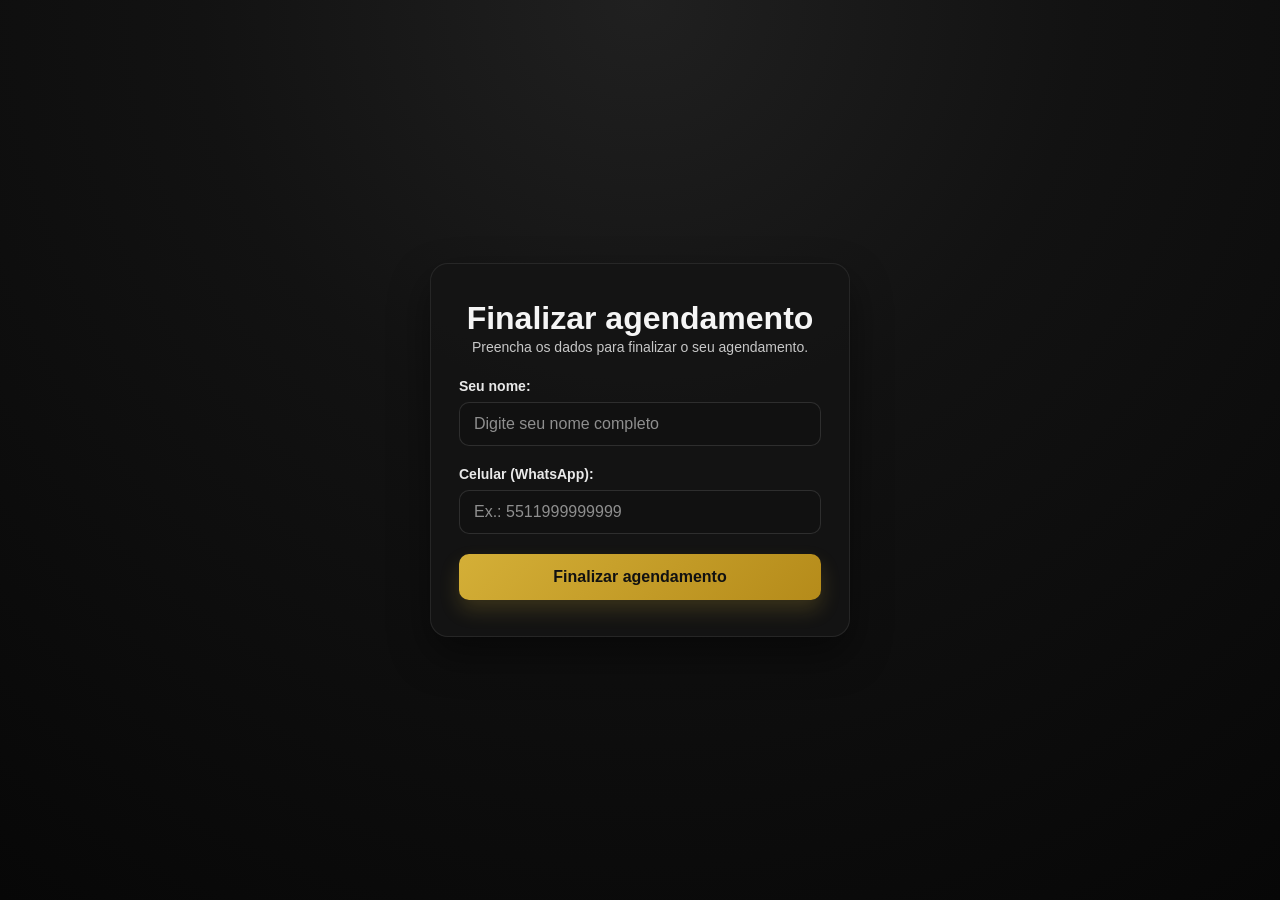
<file: projetoph/index.html>
<!DOCTYPE html>
<html lang="pt-br">
<head>
  <meta charset="UTF-8">
  <meta name="viewport" content="width=device-width, initial-scale=1.0">
  <title>Finalizar agendamento</title>
  <link rel="stylesheet" href="login.css">
</head>
<body>
  <main class="login-container">
    <h1>Finalizar agendamento</h1>
    <p>Preencha os dados para finalizar o seu agendamento.</p>

    <form id="whatsappForm">
      <div class="input-group">
        <label for="nome">Seu nome:</label>
        <input
          type="text"
          id="nome"
          name="nome"
          placeholder="Digite seu nome completo"
          autocomplete="name"
          required
        >
      </div>

      <div class="input-group">
        <label for="contato">Celular (WhatsApp):</label>
        <input
          type="tel"
          id="contato"
          name="contato"
          placeholder="Ex.: 5511999999999"
          autocomplete="tel"
          inputmode="tel"
          required
        >
      </div>

      <button type="submit">Finalizar agendamento</button>
    </form>
  </main>

  <script src="login.js"></script>
</body>
</html>
</file>
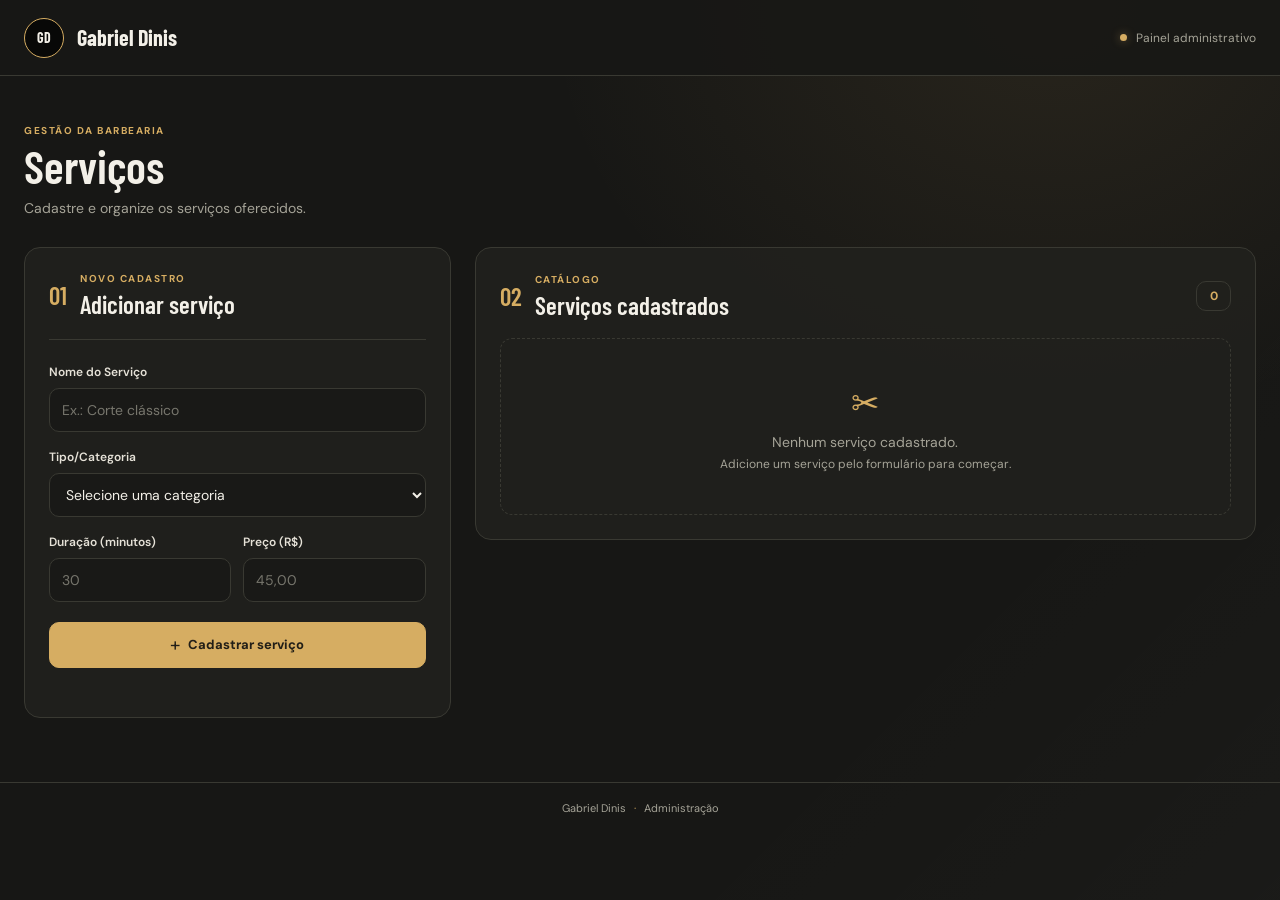
<file: projetoph/adm/index.html>
<!DOCTYPE html>
<html lang="pt-BR">
<head>
    <meta charset="UTF-8">
    <meta name="viewport" content="width=device-width, initial-scale=1.0">
    <meta name="theme-color" content="#171715">
    <title>Painel administrativo | Gabriel Dinis</title>
    <link rel="preconnect" href="https://fonts.googleapis.com">
    <link rel="preconnect" href="https://fonts.gstatic.com" crossorigin>
    <link href="https://fonts.googleapis.com/css2?family=Barlow+Condensed:wght@500;600;700&family=DM+Sans:wght@400;500;600;700&display=swap" rel="stylesheet">
    <link rel="stylesheet" href="style.css">
    <script src="script.js" defer></script>
</head>
<body>
    <header class="topbar">
        <a class="brand" href="index.html" aria-label="Gabriel Dinis, painel administrativo">
            <span class="brand-mark" aria-hidden="true">GD</span>
            <span class="brand-name">Gabriel Dinis</span>
        </a>
        <span class="admin-label"><span class="status-dot" aria-hidden="true"></span> Painel administrativo</span>
    </header>

    <main class="layout">
        <section class="intro" aria-labelledby="page-title">
            <p class="eyebrow">GESTÃO DA BARBEARIA</p>
            <h1 id="page-title">Serviços</h1>
            <p class="intro-copy">Cadastre e organize os serviços oferecidos.</p>
        </section>

        <div class="workspace">
            <section class="form-panel" aria-labelledby="form-title">
                <div class="section-heading">
                    <span class="heading-index">01</span>
                    <div>
                        <p class="eyebrow">NOVO CADASTRO</p>
                        <h2 id="form-title">Adicionar serviço</h2>
                    </div>
                </div>

                <form id="form-servico">
                    <div class="field">
                        <label for="nome">Nome do Serviço</label>
                        <input id="nome" name="nome" type="text" maxlength="80" placeholder="Ex.: Corte clássico" required>
                    </div>

                    <div class="field">
                        <label for="tipo">Tipo/Categoria</label>
                        <select id="tipo" name="tipo" required>
                            <option value="" disabled selected>Selecione uma categoria</option>
                            <option value="Corte">Corte</option>
                            <option value="Barba">Barba</option>
                            <option value="Combo">Combo</option>
                            <option value="Tratamento">Tratamento</option>
                        </select>
                    </div>

                    <div class="field-row">
                        <div class="field">
                            <label for="duracao">Duração (minutos)</label>
                            <input id="duracao" name="duracao" type="number" min="1" max="600" step="1" placeholder="30" required>
                        </div>
                        <div class="field">
                            <label for="preco">Preço (R$)</label>
                            <input id="preco" name="preco" type="number" min="0.01" step="0.01" placeholder="45,00" required>
                        </div>
                    </div>

                    <button class="submit-button" type="submit"><span aria-hidden="true">+</span> Cadastrar serviço</button>
                    <p id="aviso-formulario" class="form-message" role="status" aria-live="polite"></p>
                </form>
            </section>

            <section class="services-panel" aria-labelledby="services-title">
                <div class="services-heading">
                    <div class="section-heading">
                        <span class="heading-index">02</span>
                        <div>
                            <p class="eyebrow">CATÁLOGO</p>
                            <h2 id="services-title">Serviços cadastrados</h2>
                        </div>
                    </div>
                    <span id="contador-servicos" class="count-badge">0</span>
                </div>
                <div id="lista-servicos" class="services-list" aria-live="polite"></div>
            </section>
        </div>
    </main>

    <footer class="footer">Gabriel Dinis <span>·</span> Administração</footer>
</body>
</html>
</file>
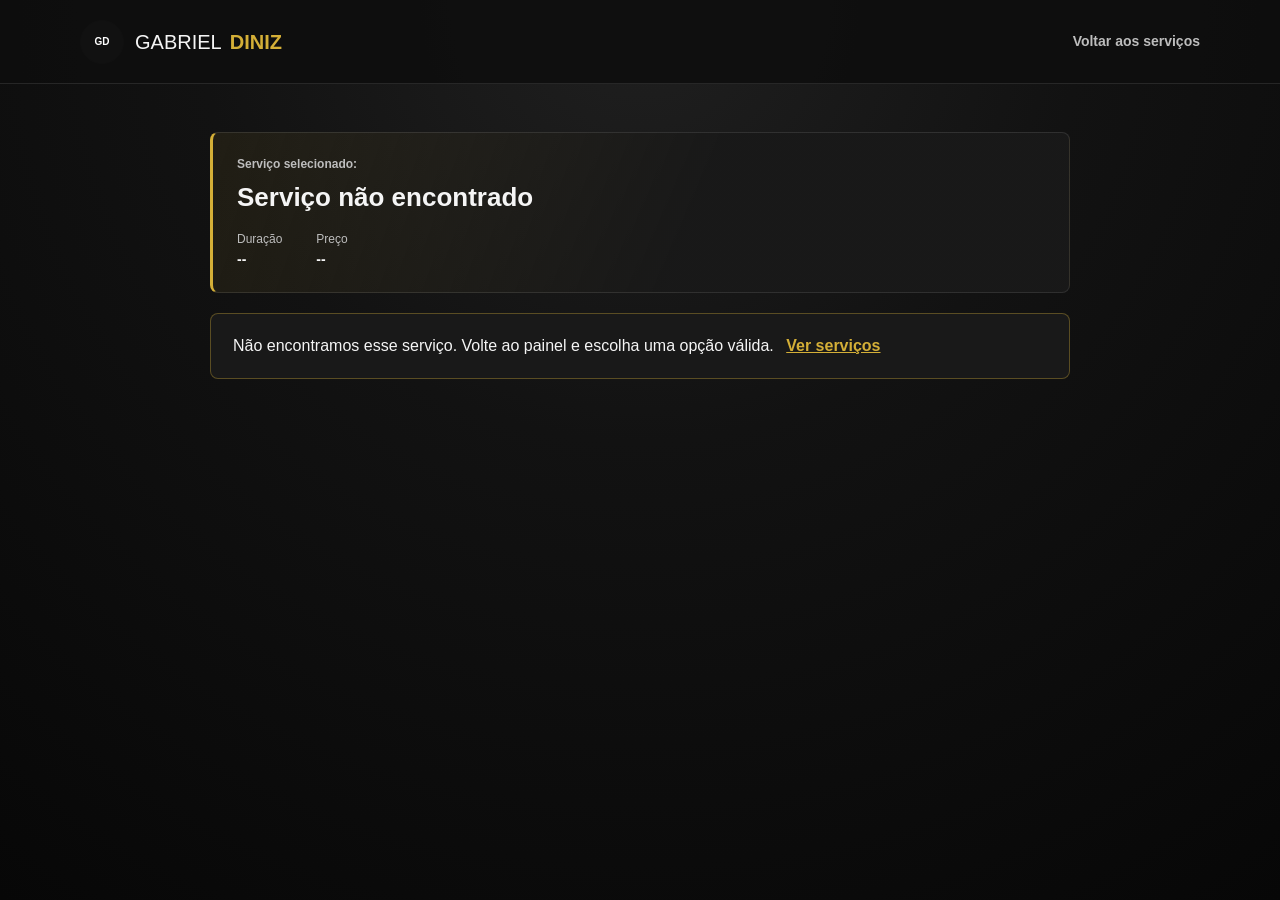
<file: projetoph/agendamento/agendamento.html>
<!DOCTYPE html>
<html lang="pt-BR">
<head>
    <meta charset="UTF-8">
    <meta name="viewport" content="width=device-width, initial-scale=1.0">
    <meta name="theme-color" content="#ffffff">
    <title>Agendar horário | Gabriel Diniz</title>
    <link rel="stylesheet" href="agendamento.css">
</head>
<body>
    <header class="cabecalho">
        <a class="logo" href="../painel/painel.html" aria-label="Gabriel Diniz, voltar ao início">
            <span class="logo-circulo" aria-hidden="true">GD</span>
            <span class="logo-preto">GABRIEL</span>
            <span class="logo-dourado">DINIZ</span>
        </a>
        <a class="link-voltar" href="../painel/painel.html">Voltar aos serviços</a>
    </header>

    <main class="conteudo">
        <section class="resumo-servico" aria-labelledby="tituloServico">
            <p class="rotulo-secao">Serviço selecionado:</p>
            <h1 id="tituloServico">Carregando serviço...</h1>
            <div class="resumo-detalhes">
                <p><span>Duração</span><strong id="duracaoServico">--</strong></p>
                <p><span>Preço</span><strong id="precoServico">--</strong></p>
            </div>
        </section>

        <div id="avisoServico" class="aviso" role="alert" hidden>
            Não encontramos esse serviço. Volte ao painel e escolha uma opção válida.
            <a href="../painel/painel.html">Ver serviços</a>
        </div>

        <section id="secaoProfissionais" class="secao" aria-labelledby="tituloProfissionais" hidden>
            <h2 id="tituloProfissionais">Selecione o profissional</h2>
            <div class="lista-profissionais" role="group" aria-label="Profissionais disponíveis">
                <button class="opcao-profissional" type="button" data-profissional="Gabriel" aria-pressed="false">Gabriel</button>
                <button class="opcao-profissional" type="button" data-profissional="Gleydson" aria-pressed="false">Gleydson</button>
            </div>
        </section>

        <section id="secaoCalendario" class="secao" aria-labelledby="tituloCalendario" hidden>
            <h2 id="tituloCalendario">Selecione uma data</h2>
            <div class="calendario">
                <div class="cabecalho-calendario">
                    <button id="mesAnterior" class="seta-calendario" type="button" aria-label="Mês anterior">‹</button>
                    <h3 id="mesAtual" aria-live="polite"></h3>
                    <button id="proximoMes" class="seta-calendario" type="button" aria-label="Próximo mês">›</button>
                </div>
                <div class="dias-semana" aria-hidden="true">
                    <span>SEG</span><span>TER</span><span>QUA</span><span>QUI</span><span>SEX</span><span>SAB</span><span>DOM</span>
                </div>
                <div id="gradeCalendario" class="grade-calendario" role="group" aria-label="Dias do mês"></div>
            </div>
        </section>

        <section id="secaoHorarios" class="secao" aria-labelledby="tituloHorarios" hidden>
            <h2 id="tituloHorarios">Selecione um horário</h2>
            <p id="dataEscolhida" class="texto-apoio"></p>
            <div id="listaHorarios" class="lista-horarios" role="group" aria-label="Horários disponíveis"></div>
            <p id="avisoHorario" class="aviso-horario" aria-live="polite"></p>
        </section>

        <section id="secaoResumo" class="resumo-final" aria-labelledby="tituloResumo" hidden>
            <h2 id="tituloResumo">Resumo do agendamento</h2>
            <dl>
                <div><dt>Serviço</dt><dd id="resumoServico"></dd></div>
                <div><dt>Profissional</dt><dd id="resumoProfissional"></dd></div>
                <div><dt>Data</dt><dd id="resumoData"></dd></div>
                <div><dt>Horário</dt><dd id="resumoHorario"></dd></div>
            </dl>
            <button id="confirmarAgendamento" class="botao-confirmar" type="button">Confirmar agendamento</button>
        </section>

        <section id="confirmacao" class="confirmacao" aria-live="polite" hidden>
            <span class="confirmacao-icone" aria-hidden="true">✓</span>
            <h2>Agendamento confirmado</h2>
            <p id="textoConfirmacao"></p>
            <a class="botao-secundario" href="../painel/painel.html">Voltar aos serviços</a>
        </section>
    </main>

    <script src="agendamento.js"></script>
</body>
</html>
</file>
<file: projetoph/login.css>
* {
  box-sizing: border-box;
  margin: 0;
  padding: 0;
  font-family: "Segoe UI", Arial, sans-serif;
}

body {
  background: radial-gradient(circle at top, #202020 0%, #121212 40%, #070707 100%);
  display: flex;
  justify-content: center;
  align-items: center;
  min-height: 100vh;
  color: #f5f5f5;
}

.login-container {
  background: rgba(20, 20, 20, 0.9);
  padding: 36px 28px;
  border-radius: 18px;
  box-shadow: 0 18px 40px rgba(0, 0, 0, 0.45);
  max-width: 420px;
  width: 100%;
  text-align: center;
  border: 1px solid rgba(255, 255, 255, 0.08);
}

.login-container h2 {
  margin-bottom: 10px;
  color: #f5f5f5;
  font-size: 2rem;
  font-weight: 700;
  letter-spacing: 0.04em;
}

.login-container p {
  font-size: 14px;
  color: #c7c7c7;
  margin-bottom: 20px;
  line-height: 1.5;
}

.input-group {
  margin-bottom: 20px;
  text-align: left;
}

.input-group label {
  display: block;
  font-size: 14px;
  color: #e9e9e9;
  margin-bottom: 8px;
  font-weight: 600;
}

.input-group input {
  width: 100%;
  padding: 12px 14px;
  border: 1px solid rgba(255, 255, 255, 0.12);
  border-radius: 10px;
  font-size: 16px;
  background: #111111;
  color: #f5f5f5;
  transition: all 0.2s ease;
}

.input-group input::placeholder {
  color: #8f8f8f;
}

.input-group input:focus {
  outline: none;
  border-color: #d4af37;
  box-shadow: 0 0 0 4px rgba(212, 175, 55, 0.15);
}

button {
  width: 100%;
  padding: 14px;
  background: linear-gradient(135deg, #d4af37 0%, #b58b1a 100%);
  color: #111111;
  border: none;
  border-radius: 10px;
  font-size: 16px;
  font-weight: 800;
  cursor: pointer;
  transition: transform 0.2s ease, box-shadow 0.2s ease;
  box-shadow: 0 10px 20px rgba(212, 175, 55, 0.2);
}

button:hover {
  transform: translateY(-1px);
  box-shadow: 0 12px 24px rgba(212, 175, 55, 0.28);
}

.btn-voltar {
  margin-top: 15px;
  background: linear-gradient(135deg, #2b2b2b 0%, #141414 100%);
  color: #f5f5f5;
  box-shadow: 0 10px 20px rgba(0, 0, 0, 0.22);
}

.btn-voltar:hover {
  transform: translateY(-1px);
  box-shadow: 0 12px 24px rgba(0, 0, 0, 0.28);
}

.sucesso {
  text-align: center;
  padding: 18px 10px;
}

.sucesso h3 {
  color: #d4af37;
  margin-bottom: 12px;
  font-size: 26px;
}

.sucesso p {
  color: #f0f0f0;
  font-size: 16px;
  line-height: 1.6;
}

.lembrete {
  margin-top: 10px;
  font-size: 14px;
  color: #d1d1d1;
}
</file>
<file: projetoph/adm/style.css>
:root {
    color-scheme: dark;
    --background: #171715;
    --surface: #20201d;
    --surface-raised: #272722;
    --border: #393932;
    --text: #f3f0e8;
    --muted: #a5a397;
    --accent: #d6ad62;
    --accent-strong: #edc878;
    --danger: #e18173;
    --radius-panel: 16px;
    --radius-control: 10px;
    --font-body: "DM Sans", sans-serif;
    --font-display: "Barlow Condensed", sans-serif;
}

* {
    box-sizing: border-box;
}

body {
    min-width: 320px;
    min-height: 100vh;
    margin: 0;
    color: var(--text);
    background-color: var(--background);
    background-image: radial-gradient(ellipse at 82% 0%, rgba(214, 173, 98, 0.09), transparent 34%), linear-gradient(135deg, transparent 70%, rgba(255, 255, 255, 0.015));
    font-family: var(--font-body);
    font-size: 14px;
}

button,
input,
select {
    font: inherit;
}

.topbar {
    min-height: 76px;
    padding: 14px max(24px, calc((100vw - 1240px) / 2));
    display: flex;
    align-items: center;
    justify-content: space-between;
    gap: 20px;
    border-bottom: 1px solid var(--border);
    background: rgba(23, 23, 21, 0.88);
}

.brand {
    display: flex;
    align-items: center;
    gap: 13px;
    min-width: 0;
    color: var(--text);
    text-decoration: none;
}

.brand-mark {
    width: 40px;
    height: 40px;
    display: grid;
    flex: 0 0 auto;
    place-items: center;
    border: 1px solid var(--accent);
    border-radius: 50%;
    color: var(--text);
    background: #080807;
    font-family: var(--font-display);
    font-size: 14px;
    font-weight: 700;
}

.brand-name {
    max-width: 560px;
    font-family: var(--font-display);
    font-size: 22px;
    font-weight: 700;
    line-height: 1.1;
}

.admin-label {
    display: flex;
    flex: 0 0 auto;
    align-items: center;
    gap: 9px;
    color: var(--muted);
    font-size: 12px;
}

.status-dot {
    width: 7px;
    height: 7px;
    border-radius: 50%;
    background: var(--accent);
    box-shadow: 0 0 10px rgba(214, 173, 98, 0.45);
}

.layout {
    width: min(1240px, calc(100% - 48px));
    margin: 0 auto;
    padding: 48px 0 64px;
}

.intro {
    margin-bottom: 30px;
    animation: arrive 450ms ease-out both;
}

.eyebrow {
    margin: 0 0 6px;
    color: var(--accent);
    font-size: 10px;
    font-weight: 700;
    letter-spacing: 1.5px;
}

.intro h1,
.section-heading h2 {
    margin: 0;
    font-family: var(--font-display);
    font-weight: 600;
}

.intro h1 {
    font-size: 46px;
    line-height: 1;
}

.intro-copy {
    margin: 10px 0 0;
    color: var(--muted);
}

.workspace {
    display: grid;
    grid-template-columns: minmax(280px, 0.82fr) minmax(0, 1.5fr);
    align-items: start;
    gap: 24px;
}

.form-panel,
.services-panel {
    min-width: 0;
    overflow: hidden;
    border-radius: var(--radius-panel);
    border: 1px solid var(--border);
    background: rgba(32, 32, 29, 0.94);
    animation: arrive 500ms ease-out both;
}

.form-panel {
    padding: 24px;
    animation-delay: 70ms;
}

.services-panel {
    padding: 24px;
    animation-delay: 130ms;
}

.section-heading {
    display: flex;
    align-items: center;
    gap: 13px;
}

.heading-index {
    color: var(--accent);
    font-family: var(--font-display);
    font-size: 25px;
    font-weight: 600;
}

.section-heading h2 {
    font-size: 25px;
    line-height: 1.1;
}

.form-panel .section-heading {
    margin-bottom: 24px;
    padding-bottom: 20px;
    border-bottom: 1px solid var(--border);
}

#form-servico {
    display: grid;
    gap: 17px;
}

.field {
    min-width: 0;
    display: grid;
    gap: 8px;
}

.field label {
    color: #e6e2d8;
    font-size: 12px;
    font-weight: 600;
}

.field input,
.field select {
    width: 100%;
    min-height: 44px;
    padding: 10px 12px;
    border: 1px solid var(--border);
    border-radius: var(--radius-control);
    outline: none;
    color: var(--text);
    background: #191917;
    transition: border-color 150ms ease, background-color 150ms ease;
}

.field input::placeholder {
    color: #77766d;
}

.field input:focus,
.field select:focus {
    border-color: var(--accent);
    background: #1d1d1a;
}

.field-row {
    display: grid;
    grid-template-columns: 1fr 1fr;
    gap: 12px;
}

.submit-button {
    min-height: 46px;
    display: flex;
    align-items: center;
    justify-content: center;
    gap: 8px;
    margin-top: 3px;
    border-radius: var(--radius-control);
    border: 1px solid var(--accent);
    color: #211e17;
    background: var(--accent);
    font-size: 13px;
    font-weight: 700;
    cursor: pointer;
    transition: background-color 150ms ease, border-color 150ms ease;
}

.submit-button:hover {
    border-color: var(--accent-strong);
    background: var(--accent-strong);
}

.submit-button:focus-visible,
.delete-button:focus-visible {
    outline: 2px solid var(--text);
    outline-offset: 3px;
}

.submit-button span {
    font-size: 19px;
    font-weight: 400;
    line-height: 1;
}

.form-message {
    min-height: 16px;
    margin: -8px 0 0;
    color: var(--danger);
    font-size: 12px;
}

.services-heading {
    min-height: 48px;
    display: flex;
    align-items: center;
    justify-content: space-between;
    gap: 12px;
    margin-bottom: 18px;
}

.count-badge {
    min-width: 35px;
    min-height: 30px;
    display: inline-grid;
    place-items: center;
    padding: 0 9px;
    border-radius: var(--radius-control);
    border: 1px solid var(--border);
    color: var(--accent);
    font-size: 12px;
    font-weight: 700;
    font-variant-numeric: tabular-nums;
}

.services-list {
    display: grid;
    grid-template-columns: repeat(2, minmax(0, 1fr));
    gap: 13px;
}

.service-card {
    min-width: 0;
    display: flex;
    flex-direction: column;
    overflow: hidden;
    border-radius: 8px;
    border: 1px solid var(--border);
    background: var(--surface-raised);
}

.service-image {
    width: 100%;
    aspect-ratio: 16 / 9;
    display: block;
    object-fit: cover;
    background: #171715;
}

.service-image-placeholder {
    width: 100%;
    aspect-ratio: 16 / 9;
    display: grid;
    place-items: center;
    color: var(--accent);
    background: linear-gradient(145deg, #333128, #1a1a17 72%);
    font-family: var(--font-display);
    font-size: 35px;
}

.service-content {
    min-width: 0;
    flex: 1;
    display: flex;
    flex-direction: column;
    gap: 12px;
    padding: 14px;
}

.service-category {
    align-self: flex-start;
    padding: 4px 7px;
    border-radius: 6px;
    border: 1px solid rgba(214, 173, 98, 0.35);
    color: var(--accent-strong);
    font-size: 10px;
    font-weight: 700;
}

.service-name {
    overflow-wrap: anywhere;
    margin: 0;
    font-family: var(--font-display);
    font-size: 22px;
    font-weight: 600;
    line-height: 1.1;
}

.service-duration {
    margin: 0;
    color: var(--muted);
    font-size: 12px;
}

.service-footer {
    display: flex;
    align-items: center;
    justify-content: space-between;
    gap: 8px;
    margin-top: auto;
    padding-top: 10px;
    border-top: 1px solid var(--border);
}

.service-price {
    color: var(--accent-strong);
    font-size: 15px;
    font-weight: 700;
    font-variant-numeric: tabular-nums;
}

.delete-button {
    min-height: 32px;
    padding: 0 8px;
    border-radius: 8px;
    border: 1px solid transparent;
    color: var(--danger);
    background: transparent;
    font-size: 11px;
    font-weight: 600;
    cursor: pointer;
}

.delete-button:hover {
    border-color: rgba(225, 129, 115, 0.45);
    background: rgba(225, 129, 115, 0.08);
}

.empty-state {
    grid-column: 1 / -1;
    padding: 42px 20px;
    border-radius: 12px;
    border: 1px dashed var(--border);
    color: var(--muted);
    text-align: center;
}

.empty-mark {
    margin-bottom: 10px;
    color: var(--accent);
    font-family: var(--font-display);
    font-size: 34px;
}

.empty-state p {
    margin: 0;
}

.empty-state p + p {
    margin-top: 5px;
    font-size: 12px;
}

.footer {
    padding: 18px 24px;
    border-top: 1px solid var(--border);
    color: var(--muted);
    font-size: 11px;
    text-align: center;
}

.footer span {
    padding: 0 5px;
    color: var(--accent);
}

@keyframes arrive {
    from {
        opacity: 0;
        transform: translateY(8px);
    }
    to {
        opacity: 1;
        transform: translateY(0);
    }
}

@media (max-width: 860px) {
    .workspace {
        grid-template-columns: minmax(260px, 0.9fr) minmax(0, 1.1fr);
        gap: 16px;
    }

    .form-panel,
    .services-panel {
        padding: 18px;
    }

    .services-list {
        grid-template-columns: 1fr;
    }
}

@media (max-width: 640px) {
    .topbar {
        min-height: 68px;
        padding: 12px 18px;
    }

    .brand {
        gap: 9px;
    }

    .brand-mark {
        width: 34px;
        height: 34px;
    }

    .brand-name {
        max-width: 210px;
        font-size: 18px;
    }

    .admin-label {
        font-size: 0;
    }

    .layout {
        width: min(100% - 32px, 480px);
        padding: 34px 0 44px;
    }

    .intro {
        margin-bottom: 22px;
    }

    .intro h1 {
        font-size: 40px;
    }

    .workspace {
        grid-template-columns: 1fr;
    }

    .services-list {
        grid-template-columns: repeat(2, minmax(0, 1fr));
    }
}

@media (max-width: 390px) {
    .brand-name {
        max-width: 170px;
        font-size: 16px;
    }

    .services-list {
        grid-template-columns: 1fr;
    }

    .field-row {
        gap: 8px;
    }
}

@media (prefers-reduced-motion: reduce) {
    *,
    *::before,
    *::after {
        scroll-behavior: auto !important;
        animation-duration: 0.01ms !important;
        animation-iteration-count: 1 !important;
        transition-duration: 0.01ms !important;
    }
}
</file>
<file: projetoph/agendamento/agendamento.css>
* {
    box-sizing: border-box;
    margin: 0;
    padding: 0;
}

:root {
    color-scheme: dark;
    --fundo: #101010;
    --superficie: #191919;
    --superficie-suave: #202020;
    --texto: #f5f5f5;
    --texto-suave: #bdbdbd;
    --dourado: #d4af37;
    --dourado-escuro: #b58b1a;
    --borda: rgba(255, 255, 255, 0.1);
}

body {
    min-height: 100vh;
    background: radial-gradient(ellipse at 50% 0%, #24221b 0%, #141414 38%, #090909 100%);
    color: var(--texto);
    font-family: "Segoe UI", Arial, sans-serif;
    line-height: 1.5;
}

[hidden] {
    display: none !important;
}

.cabecalho {
    min-height: 84px;
    padding: 14px max(5%, calc((100% - 1120px) / 2));
    display: flex;
    align-items: center;
    justify-content: space-between;
    gap: 18px;
    background: rgba(14, 14, 14, 0.9);
    border-bottom: 1px solid var(--borda);
}

.logo {
    display: inline-flex;
    align-items: center;
    gap: 5px;
    color: var(--texto);
    font-size: 20px;
    text-decoration: none;
}

.logo-circulo {
    width: 44px;
    height: 44px;
    margin-right: 6px;
    display: grid;
    place-items: center;
    border: 1px solid rgba(255, 255, 255, 0.16);
    border-radius: 50%;
    background: #080808;
    color: var(--texto);
    font-size: 10px;
    font-weight: 800;
}

.logo-preto {
    font-weight: 400;
}

.logo-dourado {
    margin-left: 3px;
    color: var(--dourado);
    font-weight: 700;
}

.link-voltar,
.botao-secundario {
    color: var(--texto-suave);
    font-size: 14px;
    font-weight: 600;
    text-decoration: none;
    transition: color 0.2s ease;
}

.link-voltar:hover,
.botao-secundario:hover {
    color: var(--dourado);
}

.conteudo {
    width: min(100% - 40px, 820px);
    margin: 64px auto 80px;
}

.introducao {
    margin-bottom: 32px;
}

.sobretitulo {
    color: var(--dourado);
    font-size: 11px;
    font-weight: 800;
}

.sobretitulo span {
    padding: 0 7px;
    color: #777777;
}

.introducao h1 {
    margin-top: 10px;
    font-size: clamp(30px, 5vw, 42px);
    line-height: 1.12;
}

.descricao {
    max-width: 560px;
    margin-top: 12px;
    color: var(--texto-suave);
    font-size: 16px;
}

.resumo-servico {
    margin-bottom: 22px;
    padding: 24px 28px;
    border: 1px solid var(--borda);
    border-left: 3px solid var(--dourado);
    border-radius: 8px;
    background: linear-gradient(110deg, rgba(212, 175, 55, 0.08), rgba(25, 25, 25, 0.94) 56%);
}

.resumo-cabecalho {
    display: flex;
    align-items: center;
    gap: 9px;
}

.resumo-cabecalho p {
    color: var(--texto-suave);
    font-size: 11px;
    font-weight: 800;
}

.marcador {
    width: 7px;
    height: 7px;
    border-radius: 50%;
    background: var(--dourado);
    box-shadow: 0 0 12px rgba(212, 175, 55, 0.5);
}

.resumo-servico h2 {
    margin-top: 6px;
    font-size: 24px;
}

.resumo-detalhes {
    display: flex;
    flex-wrap: wrap;
    gap: 28px;
    margin-top: 15px;
}

.resumo-detalhes p {
    display: grid;
    gap: 2px;
}

.resumo-detalhes span {
    color: var(--texto-suave);
    font-size: 12px;
}

.resumo-detalhes strong {
    color: var(--texto);
    font-size: 15px;
}

.form-agendamento {
    display: grid;
    gap: 14px;
}

.etapa {
    display: grid;
    grid-template-columns: 42px minmax(0, 1fr);
    gap: 18px;
    padding: 26px 28px;
    border: 1px solid var(--borda);
    border-radius: 8px;
    background: rgba(25, 25, 25, 0.92);
}

.numero-etapa {
    width: 38px;
    height: 38px;
    display: grid;
    place-items: center;
    border: 1px solid rgba(212, 175, 55, 0.4);
    border-radius: 50%;
    background: rgba(212, 175, 55, 0.08);
    color: var(--dourado);
    font-size: 12px;
    font-weight: 800;
}

.etapa-conteudo h2 {
    font-size: 19px;
}

.etapa-conteudo > p {
    margin-top: 4px;
    color: var(--texto-suave);
    font-size: 14px;
}

.rotulo-data {
    display: block;
    margin: 22px 0 8px;
    color: #e9e9e9;
    font-size: 13px;
    font-weight: 700;
}

input[type="date"] {
    width: min(100%, 350px);
    min-height: 48px;
    padding: 0 13px;
    border: 1px solid rgba(255, 255, 255, 0.14);
    border-radius: 6px;
    outline: none;
    background: #111111;
    color: var(--texto);
    font: inherit;
    color-scheme: dark;
}

input[type="date"]:focus-visible {
    border-color: var(--dourado);
    box-shadow: 0 0 0 3px rgba(212, 175, 55, 0.14);
}

.etapa-horarios {
    animation: aparecer 0.2s ease-out;
}

.lista-horarios {
    display: grid;
    grid-template-columns: repeat(auto-fit, minmax(88px, 1fr));
    gap: 9px;
    margin-top: 18px;
}

.horario-opcao {
    min-height: 44px;
    border: 1px solid rgba(255, 255, 255, 0.14);
    border-radius: 6px;
    background: #111111;
    color: var(--texto);
    font: inherit;
    font-size: 14px;
    font-weight: 700;
    cursor: pointer;
    transition: border-color 0.18s ease, background 0.18s ease, color 0.18s ease;
}

.horario-opcao:hover:not(:disabled) {
    border-color: var(--dourado);
}

.horario-opcao[aria-pressed="true"] {
    border-color: var(--dourado);
    background: var(--dourado);
    color: #111111;
}

.horario-opcao:disabled {
    border-color: rgba(255, 255, 255, 0.06);
    background: #181818;
    color: #777777;
    text-decoration: line-through;
    cursor: not-allowed;
}

.horario-opcao:focus-visible,
.botao-confirmar:focus-visible,
.link-voltar:focus-visible,
.botao-secundario:focus-visible {
    outline: 2px solid var(--dourado);
    outline-offset: 3px;
}

.aviso-horario {
    min-height: 22px;
    margin-top: 10px;
    color: var(--texto-suave);
    font-size: 13px;
}

.rodape-formulario {
    display: flex;
    align-items: center;
    justify-content: space-between;
    gap: 20px;
    padding: 8px 2px 0;
}

.rodape-formulario p {
    max-width: 330px;
    color: var(--texto-suave);
    font-size: 12px;
}

.botao-confirmar {
    min-height: 50px;
    padding: 0 22px;
    display: inline-flex;
    align-items: center;
    justify-content: center;
    gap: 14px;
    border: 0;
    border-radius: 999px;
    background: linear-gradient(135deg, var(--dourado), var(--dourado-escuro));
    color: #111111;
    font: inherit;
    font-size: 14px;
    font-weight: 800;
    cursor: pointer;
    transition: filter 0.2s ease, transform 0.2s ease, opacity 0.2s ease;
}

.botao-confirmar:hover:not(:disabled) {
    filter: brightness(1.08);
    transform: translateY(-1px);
}

.botao-confirmar:disabled {
    opacity: 0.42;
    cursor: not-allowed;
}

.aviso {
    padding: 20px 22px;
    border: 1px solid rgba(212, 175, 55, 0.3);
    border-radius: 8px;
    background: var(--superficie);
    color: var(--texto);
}

.aviso a {
    display: inline-block;
    margin-left: 8px;
    color: var(--dourado);
    font-weight: 700;
}

.confirmacao {
    padding: 38px 28px;
    border: 1px solid var(--borda);
    border-radius: 8px;
    background: rgba(25, 25, 25, 0.94);
    text-align: center;
    animation: aparecer 0.25s ease-out;
}

.confirmacao-icone {
    width: 54px;
    height: 54px;
    margin: 0 auto 18px;
    display: grid;
    place-items: center;
    border: 1px solid rgba(212, 175, 55, 0.45);
    border-radius: 50%;
    background: rgba(212, 175, 55, 0.1);
    color: var(--dourado);
    font-size: 25px;
}

.confirmacao h2 {
    margin-top: 7px;
    font-size: 25px;
}

.confirmacao > p:not(.sobretitulo) {
    margin: 10px 0 24px;
    color: var(--texto-suave);
}

.botao-secundario {
    display: inline-block;
    padding: 11px 18px;
    border: 1px solid var(--borda);
    border-radius: 999px;
}

@keyframes aparecer {
    from {
        opacity: 0;
        transform: translateY(7px);
    }

    to {
        opacity: 1;
        transform: translateY(0);
    }
}

@media (max-width: 600px) {
    .cabecalho {
        min-height: 72px;
        padding: 12px 20px;
    }

    .logo {
        gap: 3px;
        font-size: 14px;
    }

    .logo-circulo {
        width: 36px;
        height: 36px;
        margin-right: 3px;
    }

    .link-voltar {
        font-size: 12px;
    }

    .conteudo {
        width: min(100% - 32px, 820px);
        margin: 38px auto 56px;
    }

    .introducao {
        margin-bottom: 24px;
    }

    .descricao {
        font-size: 14px;
    }

    .resumo-servico,
    .etapa {
        padding: 20px;
    }

    .etapa {
        grid-template-columns: 34px minmax(0, 1fr);
        gap: 12px;
    }

    .numero-etapa {
        width: 32px;
        height: 32px;
        font-size: 10px;
    }

    .lista-horarios {
        grid-template-columns: repeat(3, minmax(0, 1fr));
    }

    .rodape-formulario {
        align-items: stretch;
        flex-direction: column;
        gap: 14px;
    }

    .rodape-formulario p {
        max-width: none;
    }

    .botao-confirmar {
        width: 100%;
    }
}

@media (max-width: 360px) {
    .cabecalho {
        padding-inline: 12px;
    }

    .logo {
        font-size: 12px;
    }

    .link-voltar {
        font-size: 11px;
    }

    .conteudo {
        width: calc(100% - 24px);
    }
}

@media (prefers-reduced-motion: reduce) {
    *,
    *::before,
    *::after {
        animation-duration: 0.01ms !important;
        animation-iteration-count: 1 !important;
        scroll-behavior: auto !important;
        transition-duration: 0.01ms !important;
    }
}

@media (prefers-reduced-motion: reduce) {
    *,
    *::before,
    *::after {
        animation-duration: 0.01ms !important;
        animation-iteration-count: 1 !important;
        scroll-behavior: auto !important;
        transition-duration: 0.01ms !important;
    }
}

/* Etapas do agendamento */
:root {
    color-scheme: dark;
    --fundo: #101010;
    --superficie: #191919;
    --superficie-suave: #202020;
    --texto: #f5f5f5;
    --texto-suave: #bdbdbd;
    --dourado: #d4af37;
    --dourado-escuro: #b58b1a;
    --borda: rgba(255, 255, 255, 0.1);
    --amarelo-claro: #3a3016;
}

body {
    background: radial-gradient(circle at top, #202020 0%, #121212 40%, #070707 100%);
    color: var(--texto);
}

.cabecalho {
    background: rgba(14, 14, 14, 0.9);
    border-bottom-color: var(--borda);
}

.logo,
.logo-preto {
    color: var(--texto);
}

.logo-circulo {
    background: #111111;
    color: #ffffff;
    border-color: #111111;
}

.conteudo {
    width: min(100% - 48px, 860px);
    margin: 48px auto 80px;
}

.resumo-servico {
    margin: 0;
    padding: 22px 24px;
    border: 1px solid var(--borda);
    border-left: 3px solid var(--dourado);
    border-radius: 8px;
    background: linear-gradient(110deg, rgba(212, 175, 55, 0.08), rgba(25, 25, 25, 0.94) 56%);
}

.rotulo-secao {
    color: var(--texto-suave);
    font-size: 12px;
    font-weight: 600;
}

.resumo-servico h1 {
    margin-top: 5px;
    font-size: 26px;
    font-weight: 700;
}

.resumo-detalhes {
    gap: 34px;
    margin-top: 13px;
}

.resumo-detalhes p {
    gap: 1px;
}

.resumo-detalhes span {
    color: var(--texto-suave);
    font-size: 12px;
}

.resumo-detalhes strong {
    font-size: 14px;
}

.secao {
    padding: 26px 0;
    border-bottom: 1px solid var(--borda);
    animation: aparecer 0.2s ease-out;
}

.secao > h2,
.resumo-final > h2 {
    margin-bottom: 18px;
    color: var(--texto);
    font-size: 19px;
    font-weight: 700;
}

.lista-profissionais {
    display: flex;
    flex-wrap: wrap;
    gap: 12px;
}

.opcao-profissional {
    min-width: 210px;
    min-height: 72px;
    padding: 12px 16px;
    display: flex;
    align-items: center;
    gap: 12px;
    border: 1px solid #353535;
    border-radius: 10px;
    background: #171717;
    color: #f5f5f5;
    font: inherit;
    font-size: 15px;
    font-weight: 600;
    text-align: left;
    cursor: pointer;
    box-shadow: 0 2px 8px rgba(0, 0, 0, 0.08);
    transition: border-color 0.18s ease, background 0.18s ease, box-shadow 0.18s ease, transform 0.18s ease;
}

.opcao-profissional::before {
    width: 42px;
    height: 42px;
    flex: 0 0 42px;
    display: grid;
    place-items: center;
    border: 1px solid #353535;
    border-radius: 50%;
    background: #080808;
    color: #d4af37;
    content: "";
    font-size: 12px;
    font-weight: 800;
}

.opcao-profissional[data-profissional="Gabriel"]::before {
    content: "GA";
}

.opcao-profissional[data-profissional="Gleydson"]::before {
    content: "GL";
}

.opcao-profissional::after {
    width: 20px;
    height: 20px;
    margin-left: auto;
    flex: 0 0 20px;
    display: grid;
    place-items: center;
    border: 1px solid #565656;
    border-radius: 50%;
    color: transparent;
    content: "✓";
    font-size: 12px;
    line-height: 1;
}

.opcao-profissional:hover {
    transform: translateY(-1px);
    border-color: var(--dourado);
    background: #202020;
    box-shadow: 0 5px 14px rgba(0, 0, 0, 0.12);
}

.opcao-profissional[aria-pressed="true"] {
    border-color: var(--dourado);
    background: #242116;
    color: #ffffff;
    box-shadow: inset 0 0 0 1px #d4af37, 0 4px 12px rgba(116, 91, 15, 0.12);
}

.opcao-profissional[aria-pressed="true"]::before {
    border-color: #d4af37;
    background: #332b13;
    color: #f1d879;
}

.opcao-profissional[aria-pressed="true"]::after {
    border-color: #d4af37;
    background: #d4af37;
    color: #111111;
}

.calendario {
    max-width: 540px;
}

.cabecalho-calendario {
    min-height: 48px;
    margin-bottom: 14px;
    display: grid;
    grid-template-columns: 42px 1fr 42px;
    align-items: center;
    text-align: center;
}

.cabecalho-calendario h3 {
    font-size: 16px;
    font-weight: 700;
    text-transform: capitalize;
    color: var(--texto);
}

.seta-calendario {
    width: 38px;
    height: 38px;
    border: 1px solid var(--borda);
    border-radius: 50%;
    background: #191919;
    color: var(--texto);
    font: inherit;
    font-size: 25px;
    line-height: 1;
    cursor: pointer;
    transition: border-color 0.18s ease, background 0.18s ease;
}

.seta-calendario:hover:not(:disabled) {
    border-color: var(--dourado);
    background: #242116;
}

.seta-calendario:disabled {
    color: #686868;
    cursor: not-allowed;
}

.dias-semana,
.grade-calendario {
    display: grid;
    grid-template-columns: repeat(7, minmax(0, 1fr));
    gap: 6px;
}

.dias-semana {
    margin-bottom: 8px;
}

.dias-semana span {
    color: #919191;
    font-size: 11px;
    font-weight: 700;
    text-align: center;
}

.dia-calendario {
    width: 100%;
    aspect-ratio: 1;
    max-height: 52px;
    border: 1px solid transparent;
    border-radius: 50%;
    background: transparent;
    color: var(--texto);
    font: inherit;
    font-size: 14px;
    cursor: pointer;
    transition: background 0.18s ease, border-color 0.18s ease;
}

.dia-calendario:hover:not(:disabled):not([aria-pressed="true"]) {
    border-color: rgba(212, 175, 55, 0.55);
    background: rgba(212, 175, 55, 0.08);
}

.dia-calendario[aria-pressed="true"] {
    border-color: var(--dourado);
    background: var(--dourado);
    color: #111111;
    box-shadow: inset 0 0 0 1px var(--dourado);
    font-weight: 800;
}

.dia-calendario.hoje:not([aria-pressed="true"]) {
    border-color: var(--dourado);
}

.dia-calendario:disabled {
    color: #575757;
    cursor: not-allowed;
}

.texto-apoio,
.aviso-horario {
    margin: -8px 0 15px;
    color: var(--texto-suave);
    font-size: 13px;
}

.lista-horarios {
    max-width: 640px;
    margin-top: 0;
    display: grid;
    grid-template-columns: repeat(4, minmax(0, 1fr));
    gap: 10px;
}

.horario-opcao {
    min-height: 44px;
    border: 1px solid #3a3a3a;
    border-radius: 999px;
    background: #191919;
    color: var(--texto);
    font: inherit;
    font-size: 14px;
    font-weight: 600;
    cursor: pointer;
    transition: border-color 0.18s ease, background 0.18s ease, color 0.18s ease;
}

.horario-opcao:hover:not(:disabled) {
    border-color: var(--dourado);
    background: #242116;
}

.horario-opcao[aria-pressed="true"] {
    border-color: var(--dourado);
    background: var(--dourado);
    color: #111111;
    box-shadow: inset 0 0 0 1px var(--dourado);
}

.horario-opcao:disabled {
    border-color: #282828;
    background: #151515;
    color: #626262;
    text-decoration: line-through;
    cursor: not-allowed;
}

.aviso-horario {
    min-height: 0;
    margin: 12px 0 0;
}

.resumo-final {
    margin-top: 24px;
    padding: 24px;
    border: 1px solid var(--borda);
    border-radius: 8px;
    background: var(--superficie);
    animation: aparecer 0.2s ease-out;
}

.resumo-final > h2 {
    margin-bottom: 15px;
}

.resumo-final dl {
    display: grid;
    grid-template-columns: repeat(2, minmax(0, 1fr));
    gap: 16px 24px;
}

.resumo-final dl div {
    padding-bottom: 12px;
    border-bottom: 1px solid var(--borda);
}

.resumo-final dt {
    color: var(--texto-suave);
    font-size: 12px;
}

.resumo-final dd {
    margin-top: 3px;
    color: var(--texto);
    font-size: 15px;
    font-weight: 700;
}

.botao-confirmar {
    min-height: 48px;
    margin-top: 20px;
    padding: 0 22px;
    border: 1px solid var(--dourado);
    border-radius: 999px;
    background: linear-gradient(135deg, var(--dourado), var(--dourado-escuro));
    color: #111111;
    font: inherit;
    font-size: 14px;
    font-weight: 700;
    cursor: pointer;
    transition: background 0.18s ease, transform 0.18s ease;
}

.botao-confirmar:hover {
    background: linear-gradient(135deg, #e0bd4e, #c19720);
    transform: translateY(-1px);
}

.aviso {
    margin-top: 20px;
    border-color: rgba(212, 175, 55, 0.35);
    background: var(--superficie);
    color: var(--texto);
}

.aviso a {
    color: var(--dourado);
}

.confirmacao {
    margin-top: 28px;
    border-color: var(--borda);
    background: var(--superficie);
}

.confirmacao-icone {
    border-color: rgba(212, 175, 55, 0.45);
    background: rgba(212, 175, 55, 0.1);
    color: var(--dourado);
}

.confirmacao > p:not(.sobretitulo) {
    color: var(--texto-suave);
}

.confirmacao h2 {
    color: var(--texto);
}

.botao-secundario {
    border-color: var(--borda);
    color: var(--texto);
}

.botao-secundario:hover,
.link-voltar:hover {
    color: var(--dourado);
}

.opcao-profissional:focus-visible,
.seta-calendario:focus-visible,
.dia-calendario:focus-visible,
.horario-opcao:focus-visible,
.botao-confirmar:focus-visible,
.link-voltar:focus-visible,
.botao-secundario:focus-visible {
    outline: 2px solid var(--dourado);
    outline-offset: 3px;
}

@media (max-width: 600px) {
    .conteudo {
        width: calc(100% - 32px);
        margin-top: 32px;
    }

    .resumo-servico h1 {
        font-size: 23px;
    }

    .secao {
        padding: 22px 0;
    }

    .opcao-profissional {
        min-width: 0;
        flex: 1 1 140px;
    }

    .lista-horarios {
        grid-template-columns: repeat(3, minmax(0, 1fr));
        gap: 8px;
    }

    .resumo-final {
        padding: 20px;
    }
}

@media (max-width: 360px) {
    .dias-semana,
    .grade-calendario {
        gap: 2px;
    }

    .dias-semana span {
        font-size: 9px;
    }

    .resumo-final dl {
        grid-template-columns: 1fr;
        gap: 10px;
    }
}
</file>
